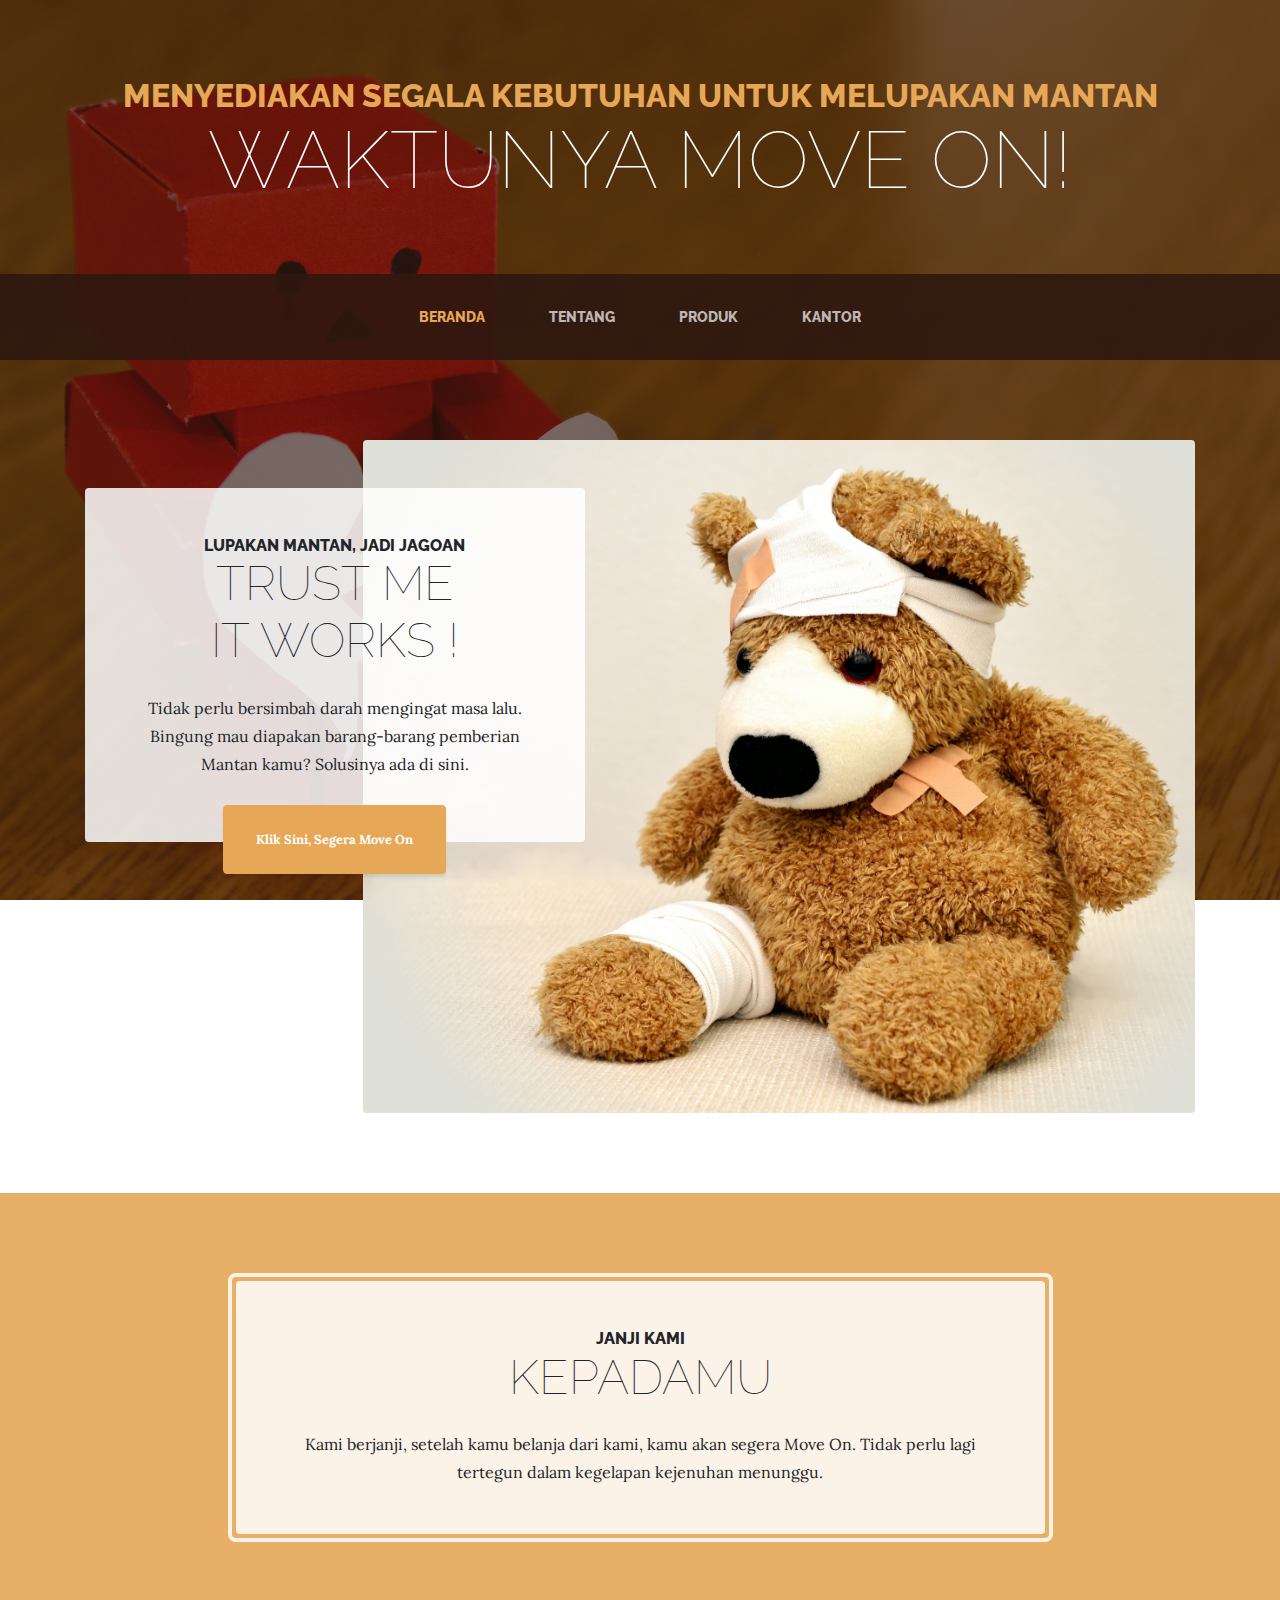
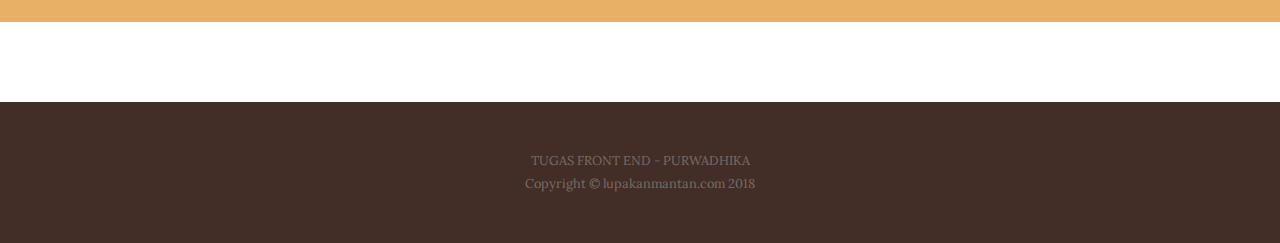
<file: index.html>
<!DOCTYPE html>
<html lang="en">

  <head>

    <meta charset="utf-8">
    <meta name="viewport" content="width=device-width, initial-scale=1, shrink-to-fit=no">
    <meta name="description" content="">
    <meta name="author" content="">

    <title>lupakanmantan.com</title>

    <!-- Bootstrap core CSS -->
    <link href="vendor/bootstrap/css/bootstrap.min.css" rel="stylesheet">

    <!-- Custom fonts for this template -->
    <link href="https://fonts.googleapis.com/css?family=Raleway:100,100i,200,200i,300,300i,400,400i,500,500i,600,600i,700,700i,800,800i,900,900i" rel="stylesheet">
    <link href="https://fonts.googleapis.com/css?family=Lora:400,400i,700,700i" rel="stylesheet">

    <!-- Custom styles for this template -->
    <link href="css/business-casual.min.css" rel="stylesheet">

  </head>

  <body>

    <h1 class="site-heading text-center text-white d-none d-lg-block">
      <span class="site-heading-upper text-primary mb-3">Menyediakan Segala Kebutuhan untuk Melupakan Mantan</span>
      <span class="site-heading-lower">Waktunya Move On!</span>
    </h1>

    <!-- Navigation -->
    <nav class="navbar navbar-expand-lg navbar-dark py-lg-4" id="mainNav">
      <div class="container">
        <a class="navbar-brand text-uppercase text-expanded font-weight-bold d-lg-none" href="#">LupakanMantan.com</a>
        <button class="navbar-toggler" type="button" data-toggle="collapse" data-target="#navbarResponsive" aria-controls="navbarResponsive" aria-expanded="false" aria-label="Toggle navigation">
          <span class="navbar-toggler-icon"></span>
        </button>
        <div class="collapse navbar-collapse" id="navbarResponsive">
          <ul class="navbar-nav mx-auto">
            <li class="nav-item active px-lg-4">
              <a class="nav-link text-uppercase text-expanded" href="index.html">Beranda
                <span class="sr-only">(current)</span>
              </a>
            </li>
            <li class="nav-item px-lg-4">
              <a class="nav-link text-uppercase text-expanded" href="about.html">Tentang</a>
            </li>
            <li class="nav-item px-lg-4">
              <a class="nav-link text-uppercase text-expanded" href="products.html">Produk</a>
            </li>
            <li class="nav-item px-lg-4">
              <a class="nav-link text-uppercase text-expanded" href="store.html">Kantor</a>
            </li>
          </ul>
        </div>
      </div>
    </nav>

    <section class="page-section clearfix">
      <div class="container">
        <div class="intro">
          <img class="intro-img img-fluid mb-3 mb-lg-0 rounded" src="img/bonekaperban.jpg" alt="">
          <div class="intro-text left-0 text-center bg-faded p-5 rounded">
            <h2 class="section-heading mb-4">
              <span class="section-heading-upper">Lupakan Mantan, Jadi Jagoan</span>
              <span class="section-heading-lower">Trust Me <br/>It Works !</span>
            </h2>
            <p class="mb-3">Tidak perlu bersimbah darah mengingat masa lalu.
              Bingung mau diapakan barang-barang pemberian Mantan kamu?
              Solusinya ada di sini.
            
            </p>
            <div class="intro-button mx-auto">
              <a class="btn btn-primary btn-xl" href="about.html">Klik Sini, Segera Move On</a>
            </div>
          </div>
        </div>
      </div>
    </section>

    <section class="page-section cta">
      <div class="container">
        <div class="row">
          <div class="col-xl-9 mx-auto">
            <div class="cta-inner text-center rounded">
              <h2 class="section-heading mb-4">
                <span class="section-heading-upper">Janji Kami</span>
                <span class="section-heading-lower">Kepadamu</span>
              </h2>
              <p class="mb-0">
                Kami berjanji, setelah kamu belanja dari kami,
                kamu akan segera Move On.
                Tidak perlu lagi tertegun dalam kegelapan kejenuhan menunggu.
              </p>
            </div>
          </div>
        </div>
      </div>
    </section>

    <footer class="footer text-faded text-center py-5">
      <div class="container">
        <p class="m-0 small">TUGAS FRONT END - PURWADHIKA <br/>
          Copyright &copy; lupakanmantan.com 2018</p>
      </div>
    </footer>

    <!-- Bootstrap core JavaScript -->
    <script src="vendor/jquery/jquery.min.js"></script>
    <script src="vendor/bootstrap/js/bootstrap.bundle.min.js"></script>

  </body>

</html>
</file>
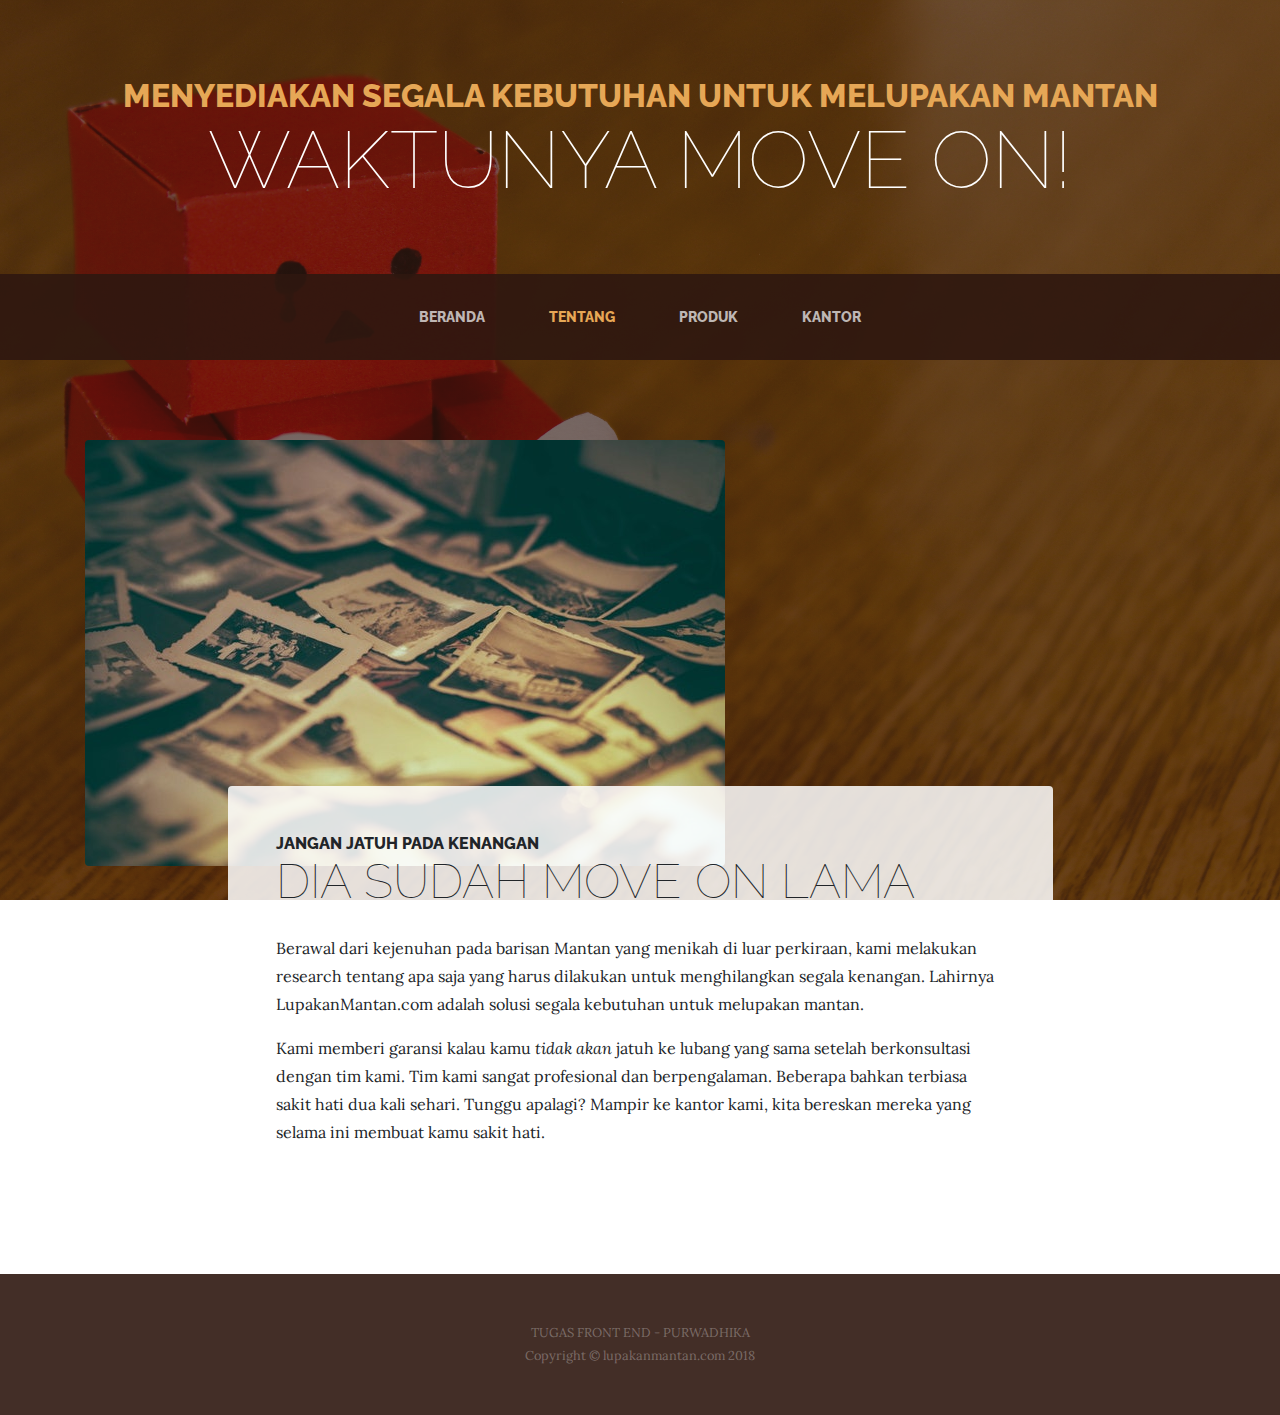
<file: about.html>
<!DOCTYPE html>
<html lang="en">

  <head>

    <meta charset="utf-8">
    <meta name="viewport" content="width=device-width, initial-scale=1, shrink-to-fit=no">
    <meta name="description" content="">
    <meta name="author" content="">

    <title>lupakanmantan.com</title>

    <!-- Bootstrap core CSS -->
    <link href="vendor/bootstrap/css/bootstrap.min.css" rel="stylesheet">

    <!-- Custom fonts for this template -->
    <link href="https://fonts.googleapis.com/css?family=Raleway:100,100i,200,200i,300,300i,400,400i,500,500i,600,600i,700,700i,800,800i,900,900i" rel="stylesheet">
    <link href="https://fonts.googleapis.com/css?family=Lora:400,400i,700,700i" rel="stylesheet">

    <!-- Custom styles for this template -->
    <link href="css/business-casual.min.css" rel="stylesheet">

  </head>

  <body>

    <h1 class="site-heading text-center text-white d-none d-lg-block">
      <span class="site-heading-upper text-primary mb-3">Menyediakan Segala Kebutuhan untuk Melupakan Mantan</span>
      <span class="site-heading-lower">Waktunya Move On!</span>
    </h1>

    <!-- Navigation -->
    <nav class="navbar navbar-expand-lg navbar-dark py-lg-4" id="mainNav">
      <div class="container">
        <a class="navbar-brand text-uppercase text-expanded font-weight-bold d-lg-none" href="#">LupakanMantan.com</a>
        <button class="navbar-toggler" type="button" data-toggle="collapse" data-target="#navbarResponsive" aria-controls="navbarResponsive" aria-expanded="false" aria-label="Toggle navigation">
          <span class="navbar-toggler-icon"></span>
        </button>
        <div class="collapse navbar-collapse" id="navbarResponsive">
          <ul class="navbar-nav mx-auto">
            <li class="nav-item px-lg-4">
              <a class="nav-link text-uppercase text-expanded" href="index.html">Beranda
                <span class="sr-only">(current)</span>
              </a>
            </li>
            <li class="nav-item active px-lg-4">
              <a class="nav-link text-uppercase text-expanded" href="about.html">Tentang</a>
            </li>
            <li class="nav-item px-lg-4">
              <a class="nav-link text-uppercase text-expanded" href="products.html">Produk</a>
            </li>
            <li class="nav-item px-lg-4">
              <a class="nav-link text-uppercase text-expanded" href="store.html">Kantor</a>
            </li>
          </ul>
        </div>
      </div>
    </nav>

    <section class="page-section about-heading">
      <div class="container">
        <img class="img-fluid rounded about-heading-img mb-3 mb-lg-0" src="img/memory.jpeg" alt="">
        <div class="about-heading-content">
          <div class="row">
            <div class="col-xl-9 col-lg-10 mx-auto">
              <div class="bg-faded rounded p-5">
                <h2 class="section-heading mb-4">
                  <span class="section-heading-upper">Jangan Jatuh Pada Kenangan</span>
                  <span class="section-heading-lower">Dia Sudah Move On Lama</span>
                </h2>
                <p>
                  Berawal dari kejenuhan pada barisan Mantan yang menikah di luar perkiraan,
                  kami melakukan research tentang apa saja yang harus dilakukan untuk menghilangkan
                  segala kenangan.
                  Lahirnya LupakanMantan.com adalah solusi segala kebutuhan untuk melupakan mantan.
                </p>
                <p class="mb-0">Kami memberi garansi kalau kamu <em>tidak akan</em> 
                  jatuh ke lubang yang sama setelah berkonsultasi dengan tim kami.
                  Tim kami sangat profesional dan berpengalaman.
                  Beberapa bahkan terbiasa sakit hati dua kali sehari.
                  Tunggu apalagi? Mampir ke kantor kami, kita bereskan mereka yang selama ini
                  membuat kamu sakit hati. </p>
              </div>
            </div>
          </div>
        </div>
      </div>
    </section>

    <footer class="footer text-faded text-center py-5">
      <div class="container">
        <p class="m-0 small">TUGAS FRONT END - PURWADHIKA <br/>
          Copyright &copy; lupakanmantan.com 2018</p>
      </div>
    </footer>

    <!-- Bootstrap core JavaScript -->
    <script src="vendor/jquery/jquery.min.js"></script>
    <script src="vendor/bootstrap/js/bootstrap.bundle.min.js"></script>

  </body>

</html>
</file>
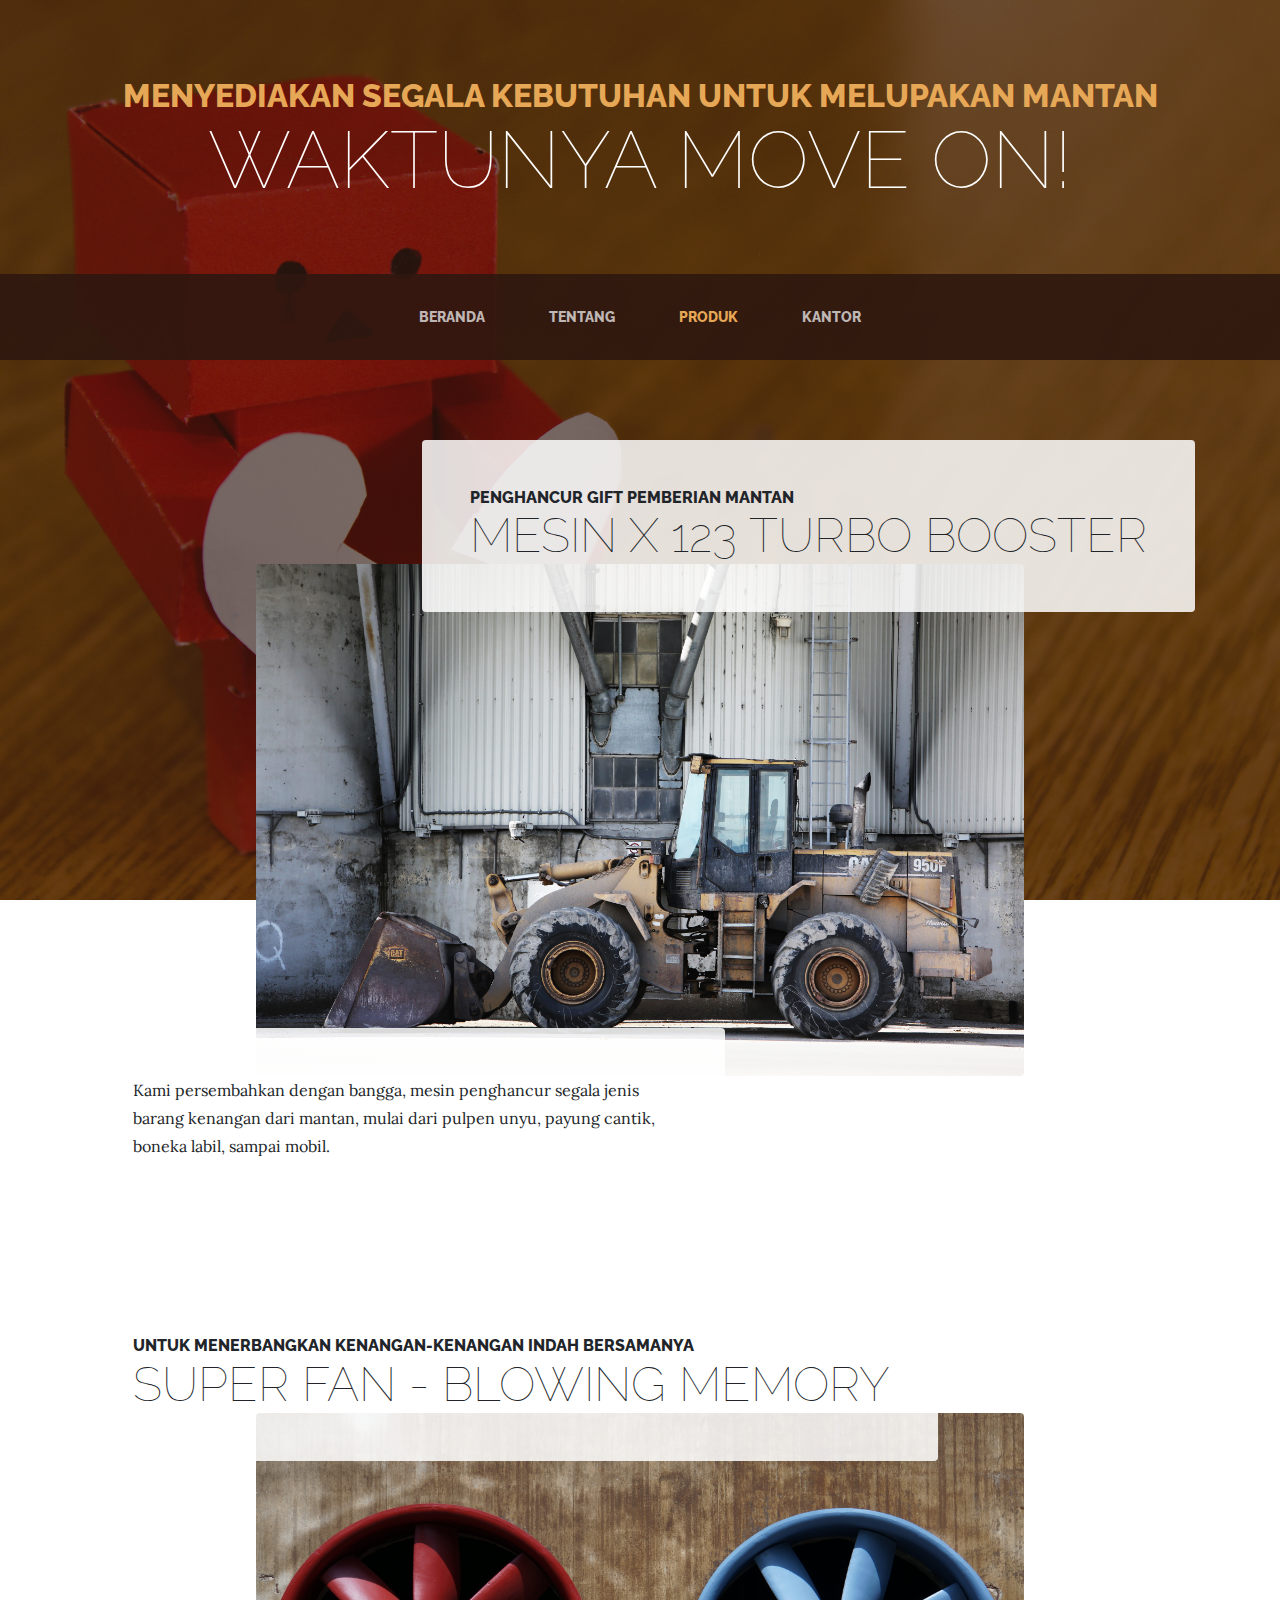
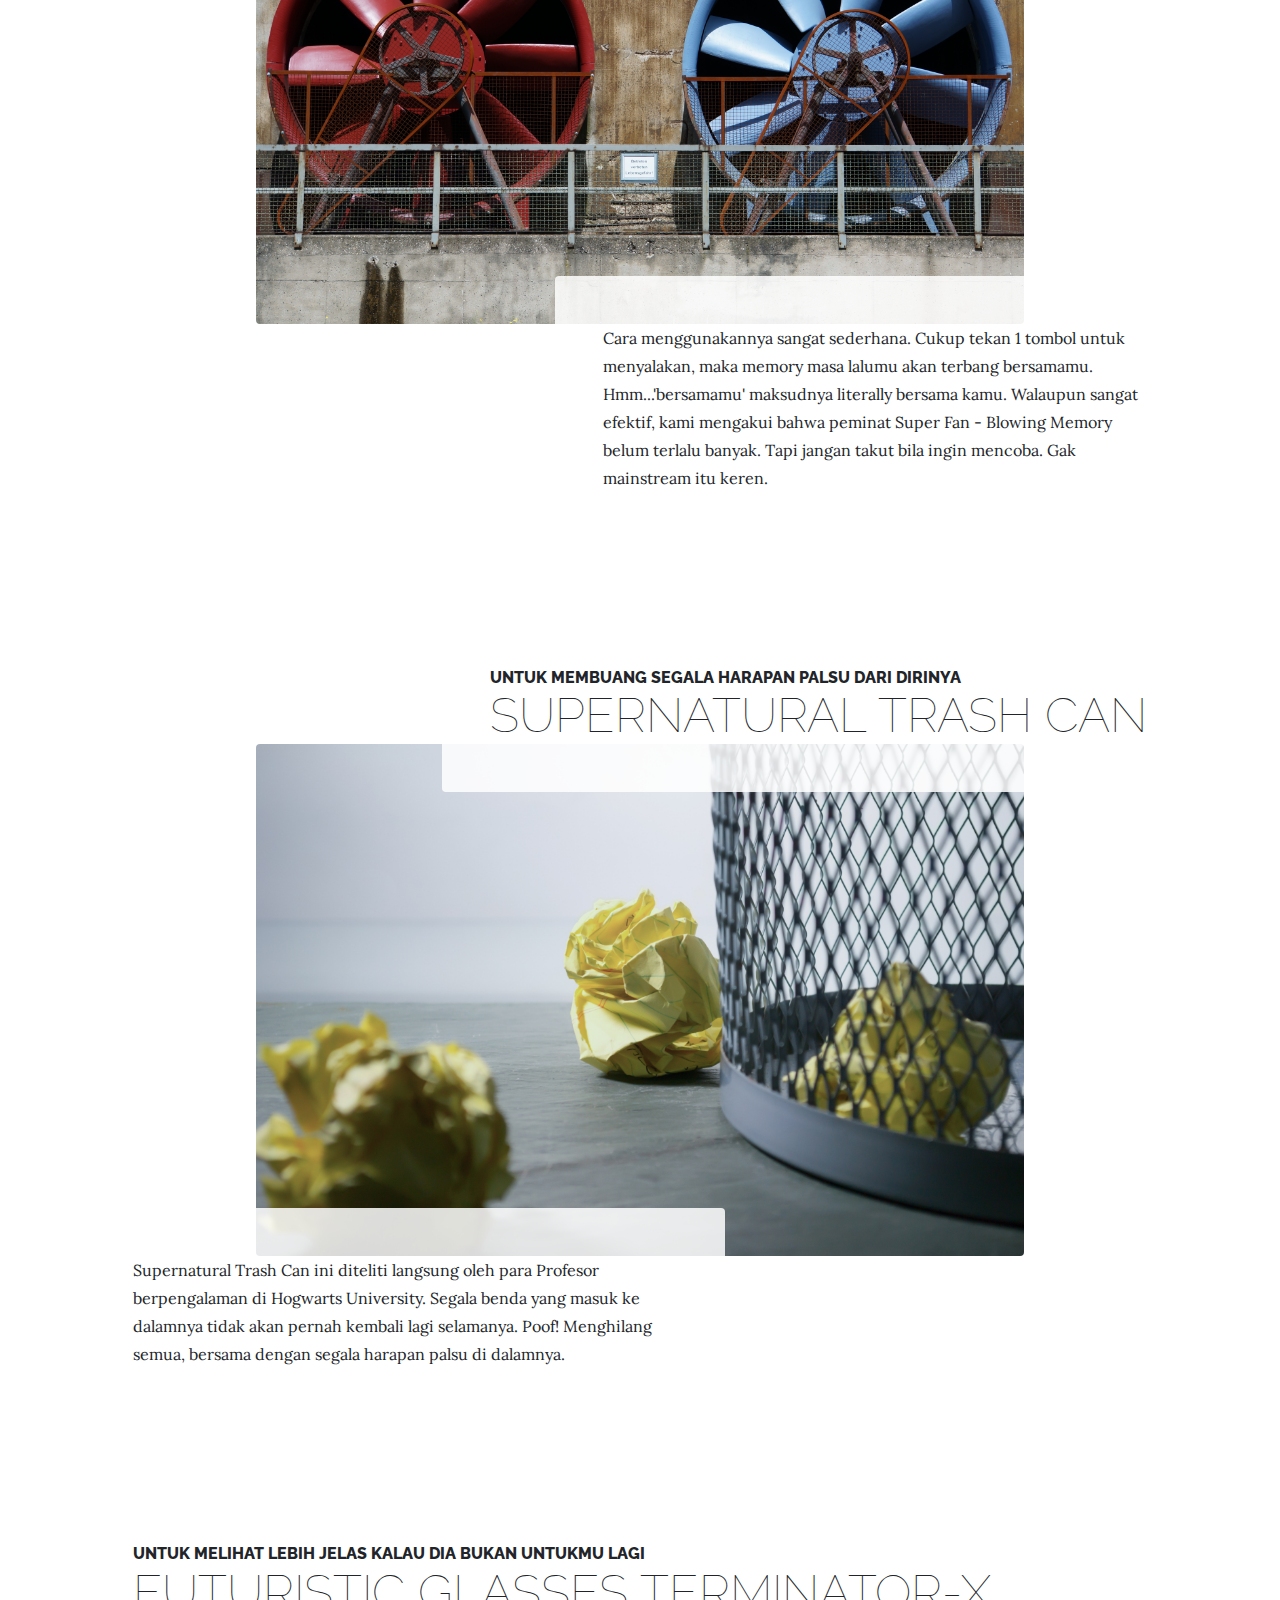
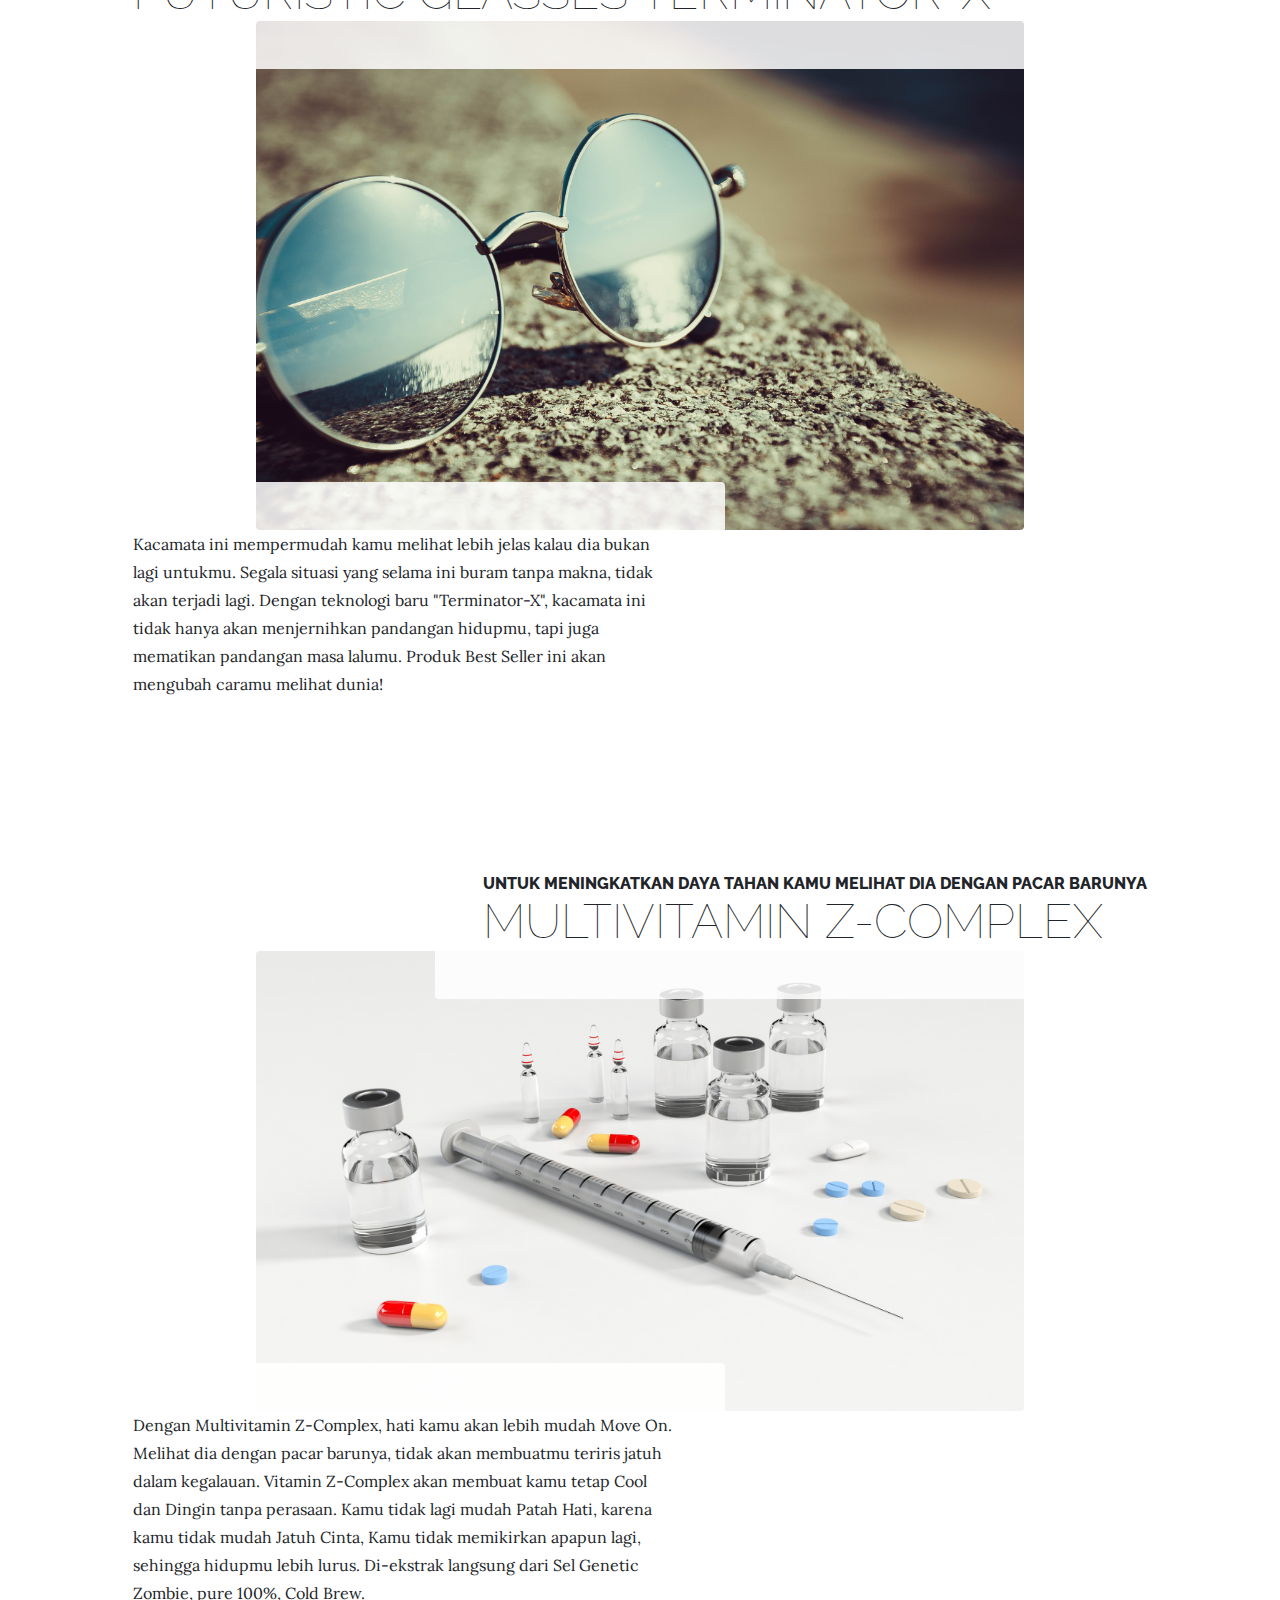
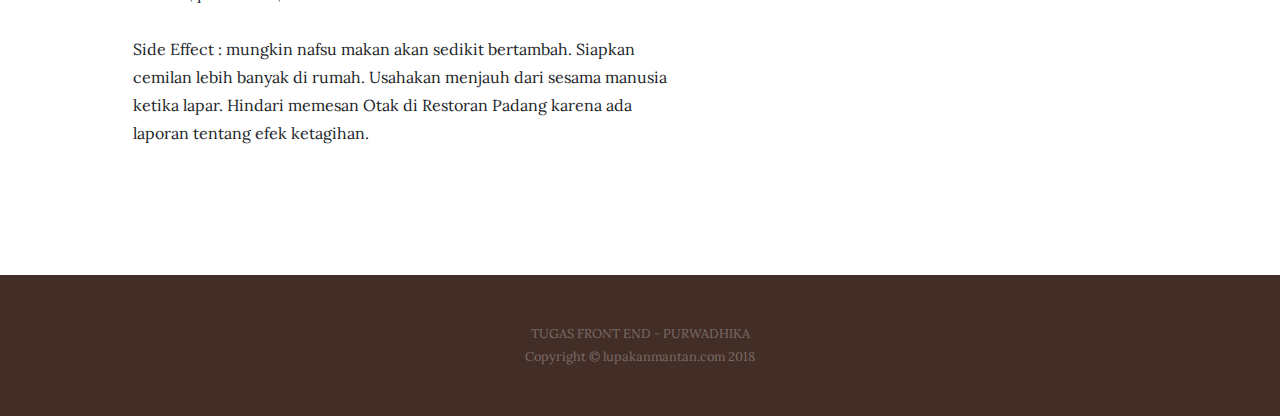
<file: products.html>
<!DOCTYPE html>
<html lang="en">

  <head>

    <meta charset="utf-8">
    <meta name="viewport" content="width=device-width, initial-scale=1, shrink-to-fit=no">
    <meta name="description" content="">
    <meta name="author" content="">

    <title>lupakanmantan.com</title>

    <!-- Bootstrap core CSS -->
    <link href="vendor/bootstrap/css/bootstrap.min.css" rel="stylesheet">

    <!-- Custom fonts for this template -->
    <link href="https://fonts.googleapis.com/css?family=Raleway:100,100i,200,200i,300,300i,400,400i,500,500i,600,600i,700,700i,800,800i,900,900i" rel="stylesheet">
    <link href="https://fonts.googleapis.com/css?family=Lora:400,400i,700,700i" rel="stylesheet">

    <!-- Custom styles for this template -->
    <link href="css/business-casual.min.css" rel="stylesheet">

  </head>

  <body>

    <h1 class="site-heading text-center text-white d-none d-lg-block">
      <span class="site-heading-upper text-primary mb-3">Menyediakan Segala Kebutuhan untuk Melupakan Mantan</span>
      <span class="site-heading-lower">Waktunya Move On!</span>
    </h1>

    <!-- Navigation -->
    <nav class="navbar navbar-expand-lg navbar-dark py-lg-4" id="mainNav">
      <div class="container">
        <a class="navbar-brand text-uppercase text-expanded font-weight-bold d-lg-none" href="#">LupakanMantan.com</a>
        <button class="navbar-toggler" type="button" data-toggle="collapse" data-target="#navbarResponsive" aria-controls="navbarResponsive" aria-expanded="false" aria-label="Toggle navigation">
          <span class="navbar-toggler-icon"></span>
        </button>
        <div class="collapse navbar-collapse" id="navbarResponsive">
          <ul class="navbar-nav mx-auto">
            <li class="nav-item px-lg-4">
              <a class="nav-link text-uppercase text-expanded" href="index.html">Beranda
                <span class="sr-only">(current)</span>
              </a>
            </li>
            <li class="nav-item px-lg-4">
              <a class="nav-link text-uppercase text-expanded" href="about.html">Tentang</a>
            </li>
            <li class="nav-item active px-lg-4">
              <a class="nav-link text-uppercase text-expanded" href="products.html">Produk</a>
            </li>
            <li class="nav-item px-lg-4">
              <a class="nav-link text-uppercase text-expanded" href="store.html">Kantor</a>
            </li>
          </ul>
        </div>
      </div>
    </nav>

    <section class="page-section">
      <div class="container">
        <div class="product-item">
          <div class="product-item-title d-flex">
            <div class="bg-faded p-5 d-flex ml-auto rounded">
              <h2 class="section-heading mb-0">
                <span class="section-heading-upper">Penghancur Gift Pemberian Mantan</span>
                <span class="section-heading-lower">Mesin X 123 Turbo Booster </span>
              </h2>
            </div>
          </div>
          <img class="product-item-img mx-auto d-flex rounded img-fluid mb-3 mb-lg-0" src="img/destroyermachine.jpg" alt="">
          <div class="product-item-description d-flex mr-auto">
            <div class="bg-faded p-5 rounded">
              <p class="mb-0">
                Kami persembahkan dengan bangga,
                mesin penghancur segala jenis barang kenangan dari mantan,
                mulai dari pulpen unyu, payung cantik, boneka labil,
                sampai mobil. 

              </p>
            </div>
          </div>
        </div>
      </div>
    </section>

    <section class="page-section">
      <div class="container">
        <div class="product-item">
          <div class="product-item-title d-flex">
            <div class="bg-faded p-5 d-flex mr-auto rounded">
              <h2 class="section-heading mb-0">
                <span class="section-heading-upper">Untuk Menerbangkan Kenangan-kenangan Indah Bersamanya</span>
                <span class="section-heading-lower">Super Fan - Blowing Memory</span>
              </h2>
            </div>
          </div>
          <img class="product-item-img mx-auto d-flex rounded img-fluid mb-3 mb-lg-0" src="img/fanindustrial.jpg" alt="">
          <div class="product-item-description d-flex ml-auto">
            <div class="bg-faded p-5 rounded">
              <p class="mb-0">
                Cara menggunakannya sangat sederhana. Cukup tekan 1 tombol untuk menyalakan,
                maka memory masa lalumu akan terbang bersamamu.
                Hmm...'bersamamu' maksudnya literally bersama kamu.
                Walaupun sangat efektif, kami mengakui bahwa peminat Super Fan - Blowing Memory belum terlalu banyak.
                Tapi jangan takut bila ingin mencoba. Gak mainstream itu keren.
              </p>
            </div>
          </div>
        </div>
      </div>
    </section>

    <section class="page-section">
      <div class="container">
        <div class="product-item">
          <div class="product-item-title d-flex">
            <div class="bg-faded p-5 d-flex ml-auto rounded">
              <h2 class="section-heading mb-0">
                <span class="section-heading-upper">Untuk membuang segala harapan palsu dari dirinya</span>
                <span class="section-heading-lower">Supernatural Trash Can</span>
              </h2>
            </div>
          </div>
          <img class="product-item-img mx-auto d-flex rounded img-fluid mb-3 mb-lg-0" src="img/trashcan.jpg" alt="">
          <div class="product-item-description d-flex mr-auto">
            <div class="bg-faded p-5 rounded">
              <p class="mb-0">
                Supernatural Trash Can ini diteliti langsung oleh para Profesor berpengalaman
                di Hogwarts University. Segala benda yang masuk ke dalamnya tidak akan pernah
                kembali lagi selamanya. Poof! Menghilang semua, bersama dengan segala harapan palsu
                di dalamnya.
              </p>
            </div>
          </div>
        </div>
      </div>
    </section>

    <section class="page-section">
      <div class="container">
        <div class="product-item">
          <div class="product-item-title d-flex">
            <div class="bg-faded p-5 d-flex mr-auto rounded">
              <h2 class="section-heading mb-0">
                <span class="section-heading-upper">Untuk melihat lebih jelas kalau dia bukan untukmu lagi</span>
                <span class="section-heading-lower">Futuristic Glasses Terminator-X</span>
              </h2>
            </div>
          </div>
          <img class="product-item-img mx-auto d-flex rounded img-fluid mb-3 mb-lg-0" src="img/sunglasses.jpg" alt="">
          <div class="product-item-description d-flex mr-auto">
            <div class="bg-faded p-5 rounded">
              <p class="mb-0">
                 Kacamata ini mempermudah kamu melihat lebih jelas kalau dia bukan lagi untukmu.
                 Segala situasi yang selama ini buram tanpa makna, tidak akan terjadi lagi.
                 Dengan teknologi baru "Terminator-X", kacamata ini tidak hanya akan menjernihkan
                 pandangan hidupmu, tapi juga mematikan pandangan masa lalumu.
                 Produk Best Seller ini akan mengubah caramu melihat dunia!
                </p>
            </div>
          </div>
        </div>
      </div>
    </section>


    <section class="page-section">
      <div class="container">
        <div class="product-item">
          <div class="product-item-title d-flex">
            <div class="bg-faded p-5 d-flex ml-auto rounded">
              <h2 class="section-heading mb-0">
                <span class="section-heading-upper">Untuk meningkatkan daya tahan kamu melihat dia dengan pacar barunya</span>
                <span class="section-heading-lower">Multivitamin Z-Complex</span>
              </h2>
            </div>
          </div>
          <img class="product-item-img mx-auto d-flex rounded img-fluid mb-3 mb-lg-0" src="img/multivitamin.jpg" alt="">
          <div class="product-item-description d-flex mr-auto">
            <div class="bg-faded p-5 rounded">
              <p class="mb-0">
                Dengan Multivitamin Z-Complex, hati kamu akan lebih mudah Move On.
                Melihat dia dengan pacar barunya, tidak akan membuatmu teriris jatuh dalam kegalauan.
                Vitamin Z-Complex akan membuat kamu tetap Cool dan Dingin tanpa perasaan.
                Kamu tidak lagi mudah Patah Hati, karena kamu tidak mudah Jatuh Cinta,
                Kamu tidak memikirkan apapun lagi, sehingga hidupmu lebih lurus.
                Di-ekstrak langsung dari Sel Genetic Zombie, pure 100%, Cold Brew.
                <br/> <br/>
                Side Effect : mungkin nafsu makan akan sedikit bertambah. Siapkan cemilan lebih banyak
                di rumah. Usahakan menjauh dari sesama manusia ketika lapar. 
                Hindari memesan Otak di Restoran Padang karena ada laporan tentang efek ketagihan.
              </p>
            </div>
          </div>
        </div>
      </div>
    </section>

    <footer class="footer text-faded text-center py-5">
      <div class="container">
        <p class="m-0 small">TUGAS FRONT END - PURWADHIKA <br/>
          Copyright &copy; lupakanmantan.com 2018</p>
      </div>
    </footer>

    <!-- Bootstrap core JavaScript -->
    <script src="vendor/jquery/jquery.min.js"></script>
    <script src="vendor/bootstrap/js/bootstrap.bundle.min.js"></script>

  </body>

</html>
</file>
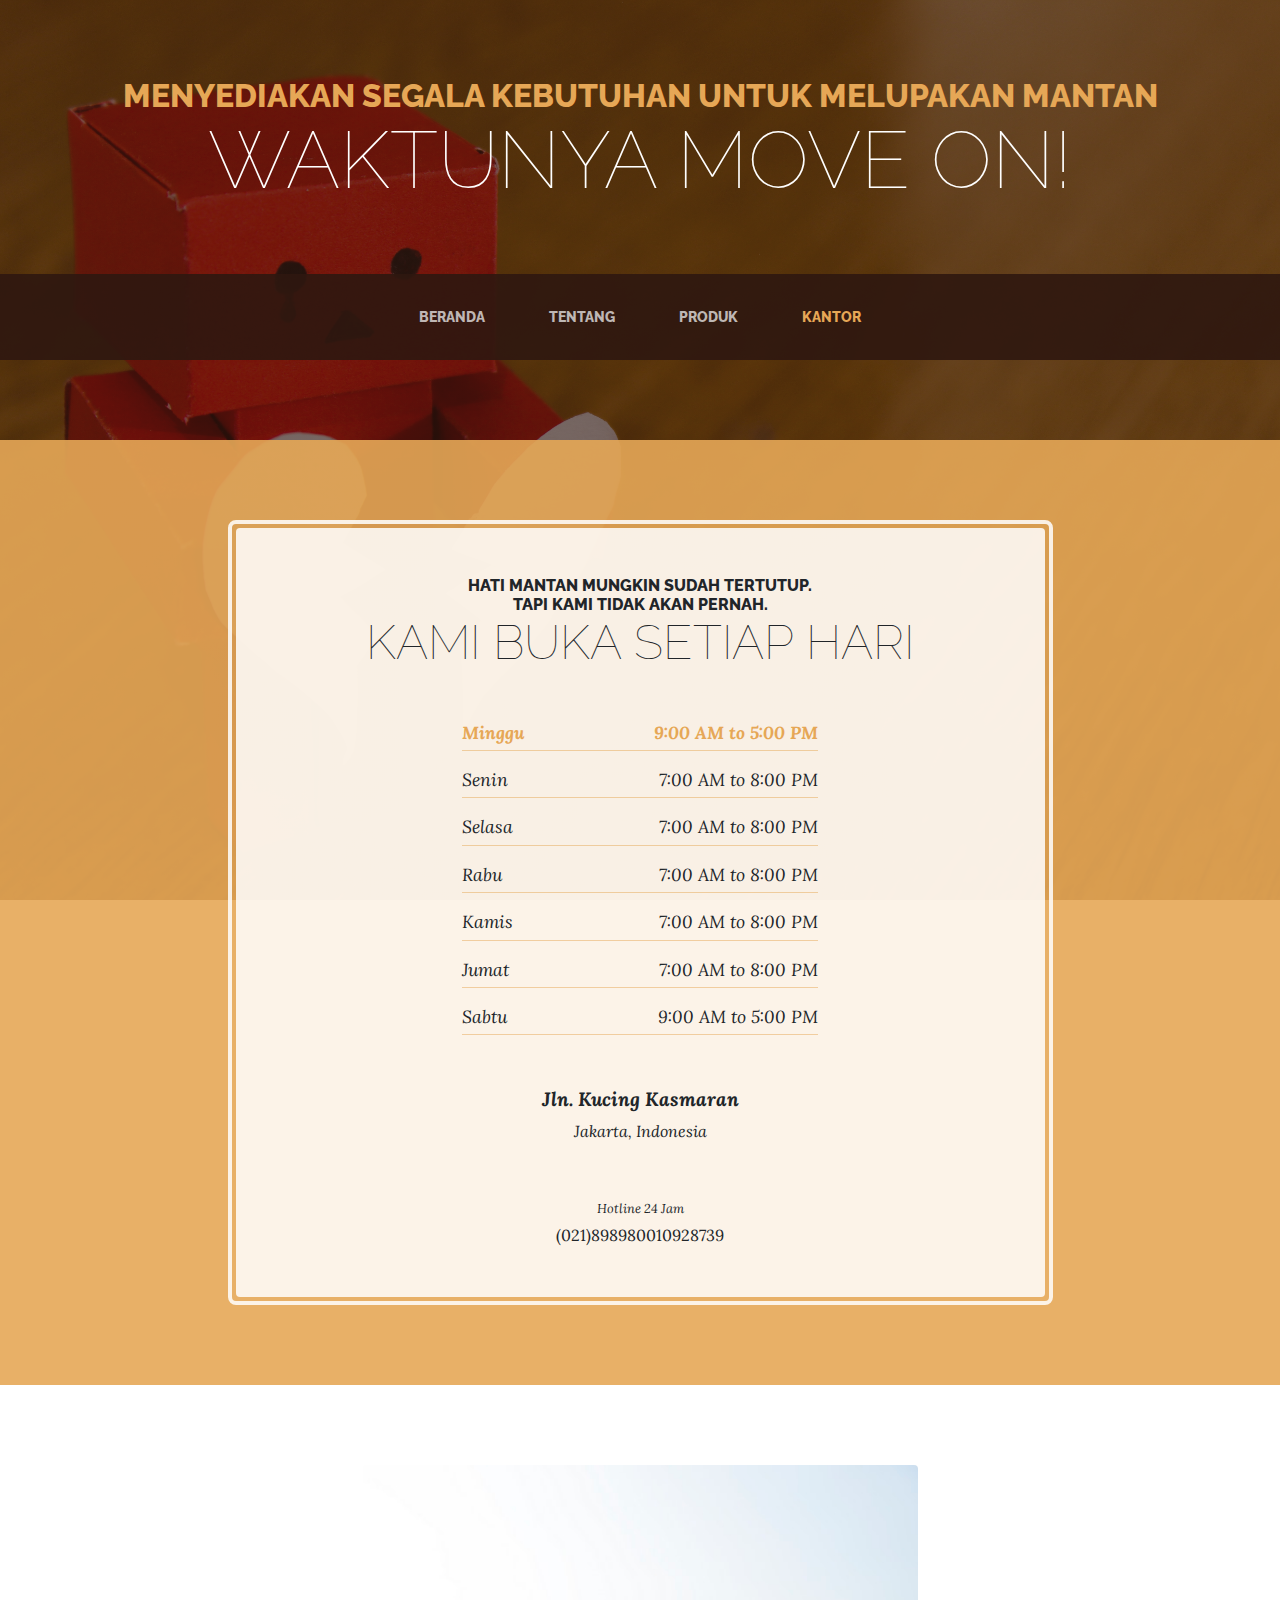
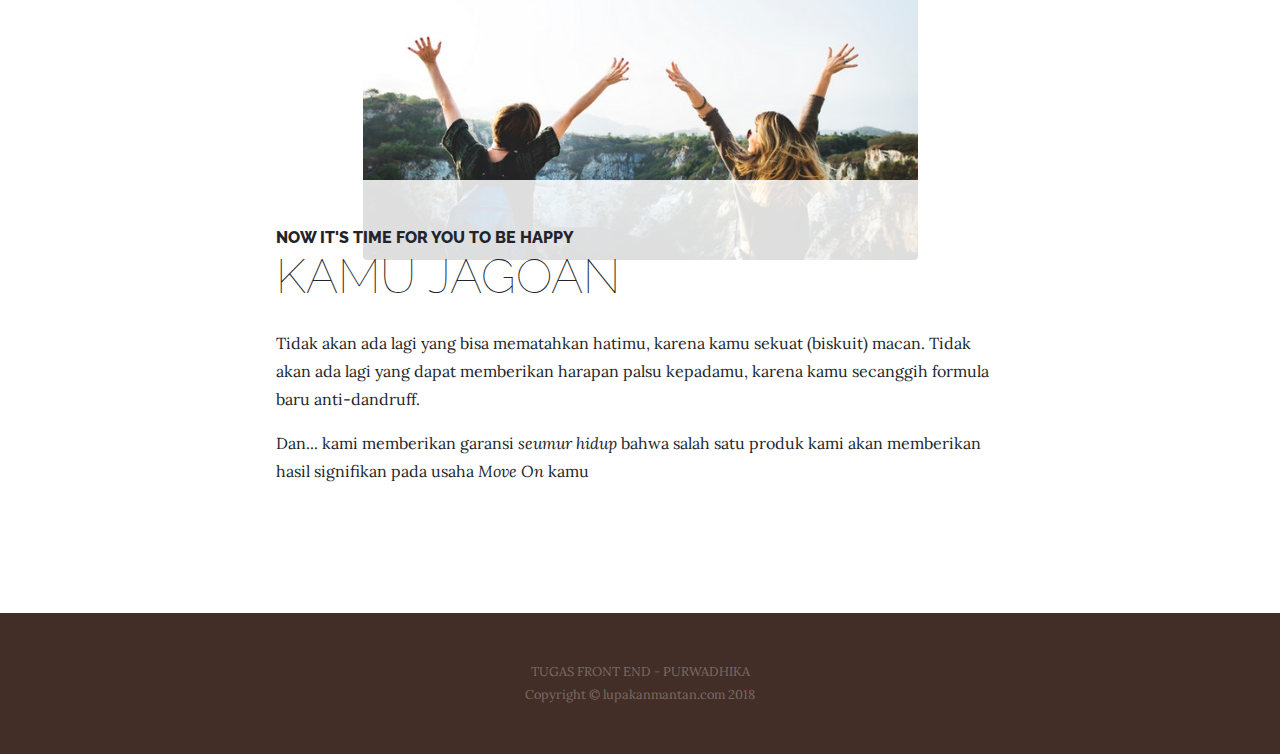
<file: store.html>
<!DOCTYPE html>
<html lang="en">

  <head>

    <meta charset="utf-8">
    <meta name="viewport" content="width=device-width, initial-scale=1, shrink-to-fit=no">
    <meta name="description" content="">
    <meta name="author" content="">

    <title>lupakanmantan.com</title>

    <!-- Bootstrap core CSS -->
    <link href="vendor/bootstrap/css/bootstrap.min.css" rel="stylesheet">

    <!-- Custom fonts for this template -->
    <link href="https://fonts.googleapis.com/css?family=Raleway:100,100i,200,200i,300,300i,400,400i,500,500i,600,600i,700,700i,800,800i,900,900i" rel="stylesheet">
    <link href="https://fonts.googleapis.com/css?family=Lora:400,400i,700,700i" rel="stylesheet">

    <!-- Custom styles for this template -->
    <link href="css/business-casual.min.css" rel="stylesheet">

  </head>

  <body>

    <h1 class="site-heading text-center text-white d-none d-lg-block">
      <span class="site-heading-upper text-primary mb-3">Menyediakan Segala Kebutuhan untuk Melupakan Mantan</span>
      <span class="site-heading-lower">Waktunya Move On!</span>
    </h1>

    <!-- Navigation -->
    <nav class="navbar navbar-expand-lg navbar-dark py-lg-4" id="mainNav">
      <div class="container">
        <a class="navbar-brand text-uppercase text-expanded font-weight-bold d-lg-none" href="#">LupakanMantan.com</a>
        <button class="navbar-toggler" type="button" data-toggle="collapse" data-target="#navbarResponsive" aria-controls="navbarResponsive" aria-expanded="false" aria-label="Toggle navigation">
          <span class="navbar-toggler-icon"></span>
        </button>
        <div class="collapse navbar-collapse" id="navbarResponsive">
          <ul class="navbar-nav mx-auto">
            <li class="nav-item px-lg-4">
              <a class="nav-link text-uppercase text-expanded" href="index.html">Beranda
                <span class="sr-only">(current)</span>
              </a>
            </li>
            <li class="nav-item px-lg-4">
              <a class="nav-link text-uppercase text-expanded" href="about.html">Tentang</a>
            </li>
            <li class="nav-item px-lg-4">
              <a class="nav-link text-uppercase text-expanded" href="products.html">Produk</a>
            </li>
            <li class="nav-item active px-lg-4">
              <a class="nav-link text-uppercase text-expanded" href="store.html">Kantor</a>
            </li>
          </ul>
        </div>
      </div>
    </nav>

    <section class="page-section cta">
      <div class="container">
        <div class="row">
          <div class="col-xl-9 mx-auto">
            <div class="cta-inner text-center rounded">
              <h2 class="section-heading mb-5">
                <span class="section-heading-upper">Hati Mantan Mungkin Sudah Tertutup. <br/> Tapi kami tidak akan pernah.</span>
                <span class="section-heading-lower">Kami Buka Setiap Hari</span>
              </h2>
              <ul class="list-unstyled list-hours mb-5 text-left mx-auto">
                <li class="list-unstyled-item list-hours-item d-flex">
                  Minggu
                  <span class="ml-auto">9:00 AM to 5:00 PM</span>
                </li>
                <li class="list-unstyled-item list-hours-item d-flex">
                  Senin
                  <span class="ml-auto">7:00 AM to 8:00 PM</span>
                </li>
                <li class="list-unstyled-item list-hours-item d-flex">
                  Selasa
                  <span class="ml-auto">7:00 AM to 8:00 PM</span>
                </li>
                <li class="list-unstyled-item list-hours-item d-flex">
                  Rabu
                  <span class="ml-auto">7:00 AM to 8:00 PM</span>
                </li>
                <li class="list-unstyled-item list-hours-item d-flex">
                  Kamis
                  <span class="ml-auto">7:00 AM to 8:00 PM</span>
                </li>
                <li class="list-unstyled-item list-hours-item d-flex">
                  Jumat
                  <span class="ml-auto">7:00 AM to 8:00 PM</span>
                </li>
                <li class="list-unstyled-item list-hours-item d-flex">
                  Sabtu
                  <span class="ml-auto">9:00 AM to 5:00 PM</span>
                </li>
              </ul>
              <p class="address mb-5">
                <em>
                  <strong>Jln. Kucing Kasmaran</strong>
                  <br>
                  Jakarta, Indonesia
                </em>
              </p>
              <p class="mb-0">
                <small>
                  <em>Hotline 24 Jam</em>
                </small>
                <br>
                (021)898980010928739
              </p>
            </div>
          </div>
        </div>
      </div>
    </section>

    <section class="page-section about-heading">
      <div class="container">
        <img class="img-fluid rounded about-heading-img mb-3 mb-lg-0" 
        style="display: block; margin-left: auto; margin-right: auto; width: 50%;" src="img/happiness.jpeg" alt="">
        <div class="about-heading-content">
          <div class="row">
            <div class="col-xl-9 col-lg-10 mx-auto">
              <div class="bg-faded rounded p-5">
                <h2 class="section-heading mb-4">
                  <span class="section-heading-upper">Now It's Time For You to be Happy</span>
                  <span class="section-heading-lower">Kamu Jagoan</span>
                </h2>
                <p>
                  Tidak akan ada lagi yang bisa mematahkan hatimu, karena kamu sekuat (biskuit) macan.
                  Tidak akan ada lagi yang dapat memberikan harapan palsu kepadamu, karena kamu secanggih formula baru anti-dandruff.
                </p>
                <p class="mb-0">Dan... kami memberikan garansi
                  <em>seumur hidup</em>
                  bahwa salah satu produk kami akan memberikan hasil signifikan
                pada usaha <em>Move On</em> kamu</p>
              </div>
            </div>
          </div>
        </div>
      </div>
    </section>

    <footer class="footer text-faded text-center py-5">
      <div class="container">
        <p class="m-0 small">TUGAS FRONT END - PURWADHIKA <br/>
          Copyright &copy; lupakanmantan.com 2018</p>
      </div>
    </footer>

    <!-- Bootstrap core JavaScript -->
    <script src="vendor/jquery/jquery.min.js"></script>
    <script src="vendor/bootstrap/js/bootstrap.bundle.min.js"></script>

  </body>

  <!-- Script to highlight the active date in the hours list -->
  <script>
    $('.list-hours li').eq(new Date().getDay()).addClass('today');
  </script>

</html>
</file>
<file: css/business-casual.min.css>
/*!
 * Start Bootstrap - Business Casual v4.1.1 (https://startbootstrap.com/template-overviews/business-casual)
 * Copyright 2013-2018 Start Bootstrap
 * Licensed under MIT (https://github.com/BlackrockDigital/startbootstrap-business-casual/blob/master/LICENSE)
 */body{font-family:Lora;background:linear-gradient(rgba(47,23,15,.65),rgba(47,23,15,.65)),url(../img/nangis.jpg);background-attachment:fixed;background-position:center;background-size:cover}h1,h2,h3,h4,h5,h6{font-family:Raleway}p{line-height:1.75}.text-faded{color:rgba(255,255,255,.3)}.site-heading{margin-top:5rem;margin-bottom:5rem;text-transform:uppercase;line-height:1;font-family:Raleway}.site-heading .site-heading-upper{display:block;font-size:2rem;font-weight:800}.site-heading .site-heading-lower{font-size:5rem;font-weight:100;line-height:4rem}.page-section{margin-top:5rem;margin-bottom:5rem}.section-heading{text-transform:uppercase}.section-heading .section-heading-upper{display:block;font-size:1rem;font-weight:800}.section-heading .section-heading-lower{display:block;font-size:3rem;font-weight:100}.bg-faded{background-color:rgba(255,255,255,.85)}#mainNav{background-color:rgba(47,23,15,.9);font-family:Raleway}#mainNav .navbar-brand{color:#e6a756}#mainNav .navbar-nav .nav-item .nav-link{color:rgba(255,255,255,.7);font-weight:800}#mainNav .navbar-nav .nav-item.active .nav-link{color:#e6a756}@media (min-width:992px){#mainNav .navbar-nav .nav-item .nav-link{font-size:.9rem}#mainNav .navbar-nav .nav-item .nav-link:hover{color:rgba(255,255,255,.4)}#mainNav .navbar-nav .nav-item.active .nav-link:hover{color:#e6a756}}.btn-xl{font-weight:700;font-size:.8rem;padding-top:1.5rem;padding-bottom:1.5rem;padding-left:2rem;padding-right:2rem}.intro{position:relative}@media (min-width:992px){.intro .intro-img{width:75%;float:right}.intro .intro-text{left:0;width:60%;margin-top:3rem;position:absolute}.intro .intro-text .intro-button{width:100%;left:0;position:absolute;bottom:-2rem}}@media (min-width:1200px){.intro .intro-text{width:45%}}.cta{padding-top:5rem;padding-bottom:5rem;background-color:rgba(230,167,86,.9)}.cta .cta-inner{position:relative;padding:3rem;margin:.5rem;background-color:rgba(255,255,255,.85)}.cta .cta-inner:before{border-radius:.5rem;content:'';position:absolute;top:-.5rem;bottom:-.5rem;left:-.5rem;right:-.5rem;border:.25rem solid rgba(255,255,255,.85)}@media (min-width:992px){.about-heading .about-heading-img{position:relative;z-index:0}.about-heading .about-heading-content{margin-top:-5rem;position:relative;z-index:1}}@media (min-width:992px){.product-item .product-item-title{position:relative;z-index:1;margin-bottom:-3rem}.product-item .product-item-img{position:relative;z-index:0;max-width:60vw}.product-item .product-item-description{position:relative;z-index:1;margin-top:-3rem;max-width:50vw}}.list-hours{font-size:.9rem}.list-hours .list-hours-item{border-bottom:1px solid rgba(230,167,86,.5);padding-bottom:.25rem;margin-bottom:1rem;font-style:italic}.list-hours .list-hours-item.today{font-weight:700;color:#e6a756}@media (min-width:992px){.list-hours{width:50%;font-size:1.1rem}}.address strong{font-size:1.2rem}.footer{background-color:rgba(47,23,15,.9)}.text-primary{color:#e6a756!important}.bg-primary{background-color:#e6a756!important}.btn{box-shadow:0 3px 3px 0 rgba(33,37,41,.1)}.btn-primary{background-color:#e6a756;border-color:#e6a756}.btn-primary:active,.btn-primary:focus,.btn-primary:hover{background-color:#df902a;border-color:#df902a}.font-weight-light{font-weight:100!important}
</file>
